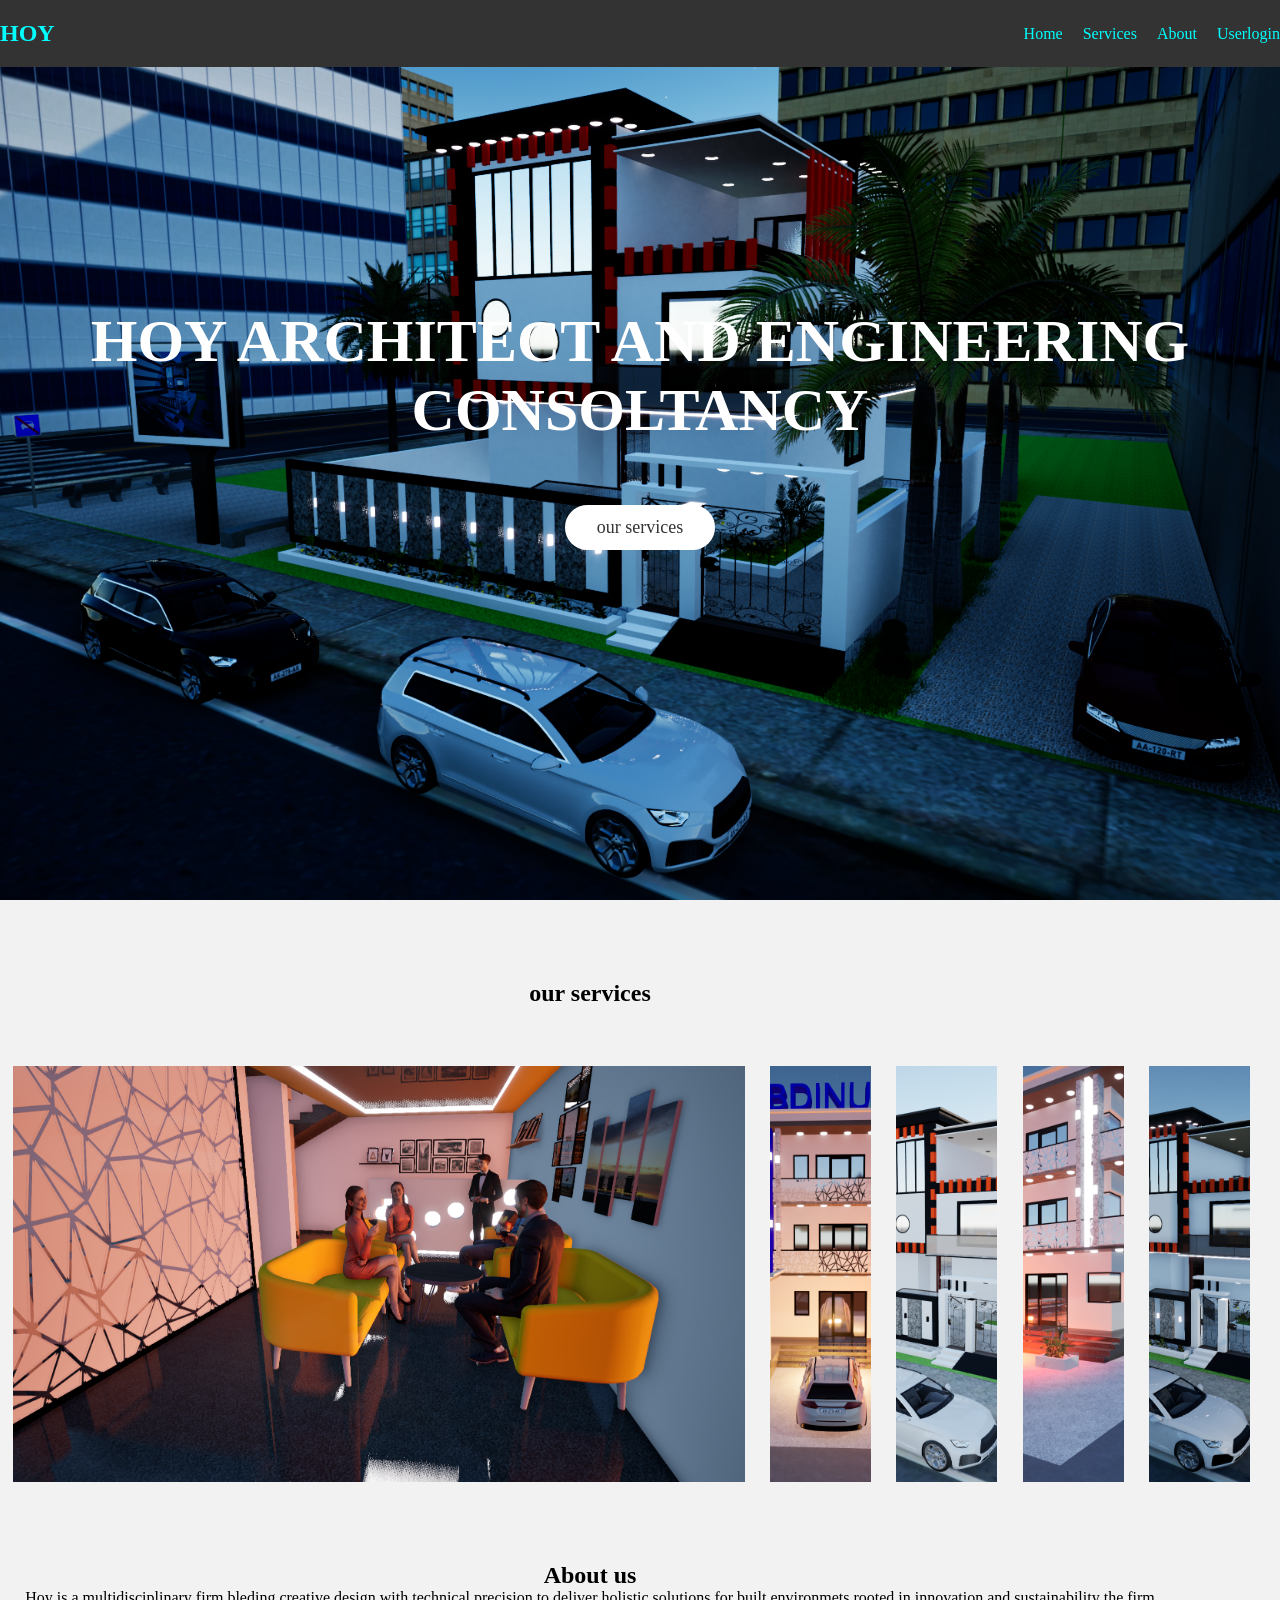
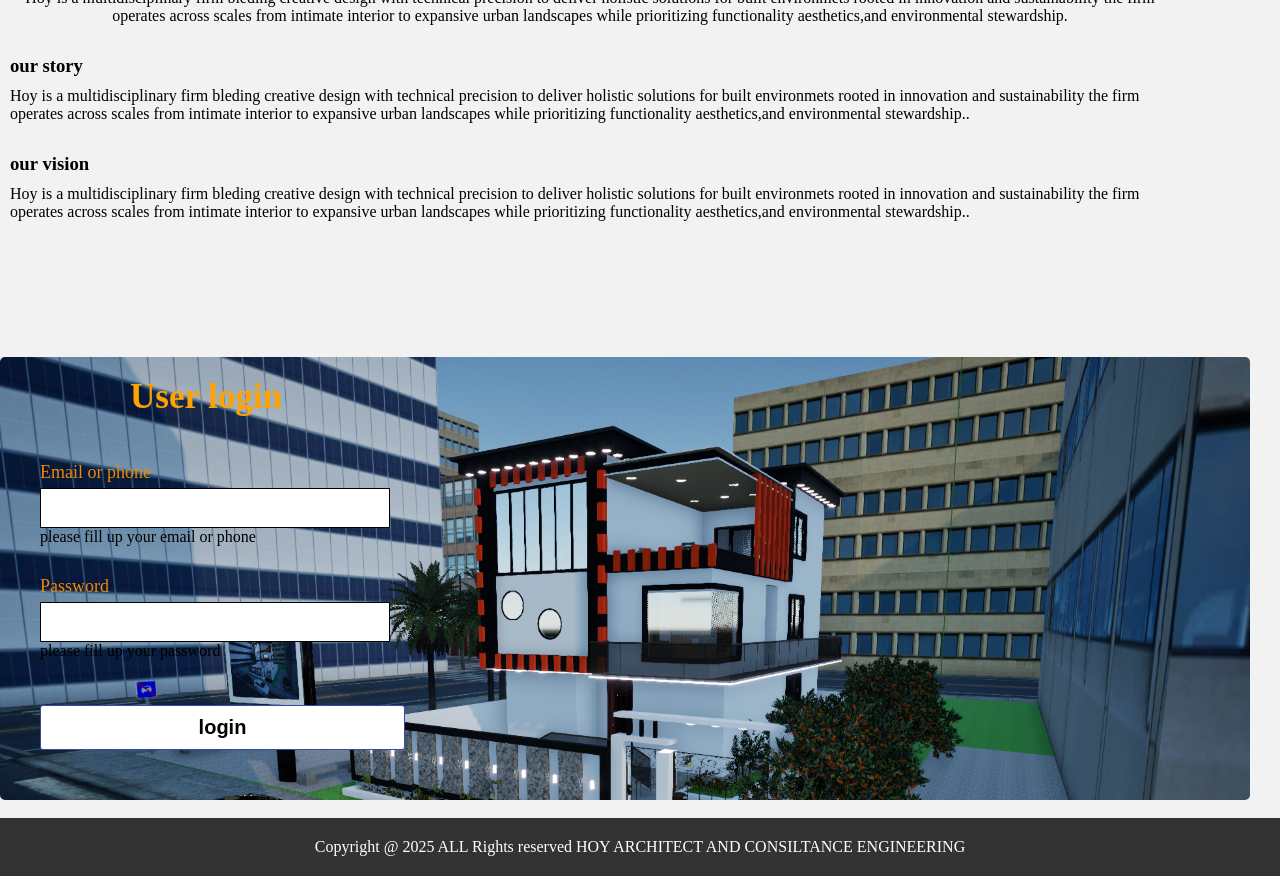
<file: index.html>
<!DOCTYPE html>
<html lang="en">
<head>
    <meta charset="UTF-8">
    <meta name="viewport" content="width=device-width, initial-scale=1.0">
    <title>THE AI UNION PROJECT 1</title>
    <link rel="stylesheet" href="projstyle.css">
</head>
<body>
    <!--header start-->
    <header>
     <nav class="navbar container flex">
        <h2 class="logo"><a href="#">HOY</a></h2>

      
     
    </label>

        <ul class="nav-links flex">
            <li><a href="#home">home</a></li>
            <li><a href="#services">services</a></li>
            <li><a href="#about">about</a></li> 
            <li><a href="#Userlogin">Userlogin</a></li>
           
           
     </nav>
    </header>
    <!--header end-->


    <!--homepage start-->
   <section class="homepage" id="home">
    <div class="content flex">
        <div class="text">
            <h1>HOY ARCHITECT AND ENGINEERING CONSOLTANCY</h1>
            <p></p>
        </div>
        <a href="#services">our services</a>
    </div>
   </section>
    <!--homepage end-->

    <!--services start-->
<section class="services" id="services">
    <div class="container">
        <div class="section-title">
            <h2>our services</h2>
           
        </div>
        
        <div class="gallery">
            <div class="image-box active">
                <img src="PIC2.png">
            </div>

            <div class="image-box">
                <img src="PIC3.png">
            </div>

            <div class="image-box">
                <img src="PIC4.png">
            </div>

            <div class="image-box">
                <img src="PIC5.png">
            </div>

            <div class="image-box">
                <img src="PIC7.png">
            </div>

          
        </div>
   
       
    </div>
</section>

    <!--services end-->

    <!--about us start-->

    <section class="about" id="about">
      <div class="container">
        <div class="section-title">
            <h2>About us</h2>
            <p>Hoy is a multidisciplinary firm bleding creative design with technical precision to deliver holistic solutions for built environmets rooted in innovation and sustainability the firm operates across scales from intimate interior to expansive urban landscapes while prioritizing functionality aesthetics,and environmental stewardship.</p>
        </div>

    <div class="row company-info">
        <h3>our story</h3>
        <p>Hoy is a multidisciplinary firm bleding creative design with technical precision to deliver holistic solutions for built environmets rooted in innovation and sustainability the firm operates across scales from intimate interior to expansive urban landscapes while prioritizing functionality aesthetics,and environmental stewardship..</p>

        <h3>our vision</h3>
        <p>Hoy is a multidisciplinary firm bleding creative design with technical precision to deliver holistic solutions for built environmets rooted in innovation and sustainability the firm operates across scales from intimate interior to expansive urban landscapes while prioritizing functionality aesthetics,and environmental stewardship..</p>
    </div>
    </div>
</div>
      </div>
          
    </section>


</br>
</br>


    </form>
   </div>

</div>
<div class="containers">
    <h1 class="label">User login</h1>
    <form class="login_form" action="home.html" method="post" name="form" onsubmit="return validated()">
        <div class="font">Email or phone</div>
        <input autocomplete="off" type="text" name="email">
        <div id="Email_error">please fill up your email or phone</div>
        <div class="font font2">Password</div>
        <input type="password" name="password">
        <div id="password_error">please fill up your password</div>
        <button type="submit">login</button>
    </form>
</div>
<script src="index.js"></script>
</br>
    <!--abuot us end-->

    <footer class="footer">
        <div class="container">
            <span>Copyright @ 2025 ALL Rights reserved HOY ARCHITECT AND CONSILTANCE ENGINEERING</span>
        </div>
  </footer>


</body>
</htm
</file>
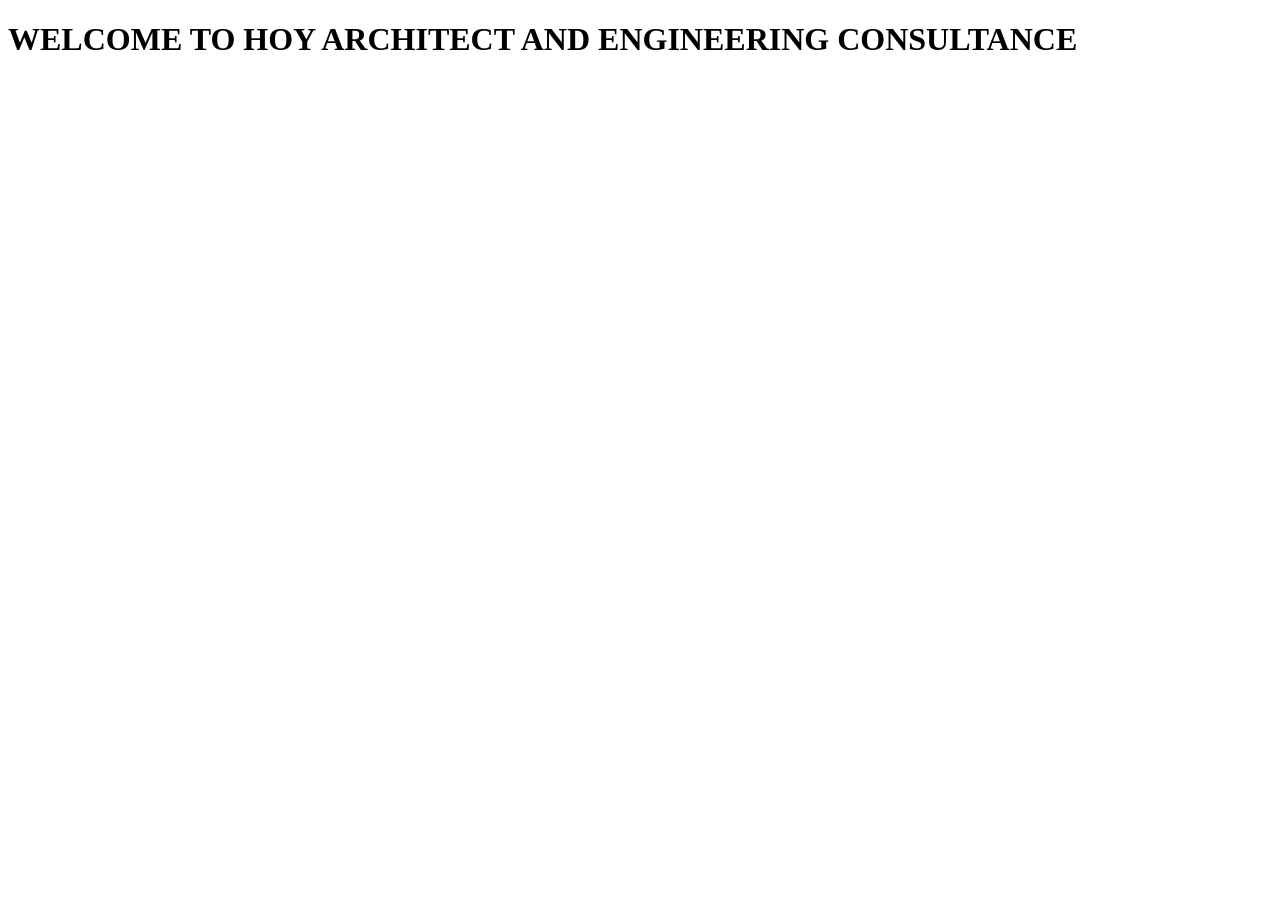
<file: home.html>
<!DOCTYPE html>
<html lang="en">
<head>
    <meta charset="UTF-8">
    <meta name="viewport" content="width=device-width, initial-scale=1.0">
    <title>Document</title>
</head>
<body>
    <h1>WELCOME TO HOY ARCHITECT AND ENGINEERING CONSULTANCE</h1>
</body>
</html>
</file>
<file: projstyle.css>
@import url("https://fonts.googleapis.com/css2?family=Poppins:sght@200;300;400;500;600;700&display=swap");
*{
   margin: 0;
   padding: 0;
   box-sizing: border-box;
   font-size: "Poppins", sans-serif;
}
html{
    scroll-behavior: smooth;
}
body{
    background: #f2f2f2;
   

}
header {
    position: fixed;
    top: 0;
    left: 0;
    width: 100%;
    background: #333;
    z-index: 100;
}
.flex {
    display: flex;
    align-items: center;
}
.containrer {
    max-width: 1200px;
    width: 100%;
    margin: 0 auto;
    padding: 0 20px;
}
.navbar {
    justify-content: space-between;
}
.nav-links{
    gap:20px;
    list-style: none;
}
.navbar a {
    padding: 20px 0;
    display: inline-block;
    color:aqua;
    text-decoration: none;
    text-transform: capitalize;
    transition: 0.5s;

}
.navbar a:hover {
    color:rgb(240, 16, 214)
}
/*hompages*/
.homepage{
position: relative;
height: 100vh;
width: 100%;
background: url("PIC14.png");  
background-size: cover;
background-position: center;

}
.homepage::before {
    content: "";
    position: absolute;
    height: 100%;
    width: 100%;
    top:0;
    left: 0;
    background:rgba(0, 0,0, 0.2.7);
}
.homepage .content{
    position: relative;
    height: 85%;
    flex-direction: column;
    justify-content: center;
}
.homepage .text{
    color: #fff;
    text-align: center;
    margin-bottom: 50px;
}
.homepage .text h1{
    font-size: 60px;
    font-weight: 700;
    margin-bottom: 10px;

}
.homepage a {
    color: #333;
    text-decoration: none;
    background: #fff;
    padding: 10px 30px;
    border-radius: 50px;
    border: 2px solid #fff;
    box-shadow: rgba(0, 0,0, 0.3);
    font-size: 18px;
    transition: 1.1s;
}
.homepage a:hover{
    color: #fff;
    background: rgba(255, 255,255, 0.3);
}
section{
    padding-top: 80px;
    margin-right: 100px;
    
}
.section-title{
    text-align: center;
    flex-direction: row-reverse;
}

section .gallery{
    height: 80%;
    width: 107%;
    display: flex;
    margin: 5% auto 0;
    box-sizing: border-box;
}
section .image-box{
    margin: 0 1%;
    flex-grow: 1;
    flex-basis: 0;
    transition: 0.5s;
}
section .image-box img{
    width: 100%;
    height: 100%;
    object-fit: cover;
    transition: .5s;
}
section .image-box:hover{
    flex-basis: 50%;
}
section .active{
    flex-basis: 50%;
}

section .gallery:hover .active{
    flex-basis: 0;
}

section .image-box:nth-child(1):hover{
    flex-basis: 50%;
}

/*about*/
.about .company-info{
    margin-top: 30px;
}
.about .row{
    padding:0 10px;
}
.about h3{
    margin:  30px 0 10px;
}

.footer{
    background-color: #333;
    padding: 20px 0;
    text-align: center;
   
}
.footer span{
    color:#fff
   
}
section .cards .card{
    width: calc(100% / 2 -15px);
}
@media (width < 560px) {
    section .cards .card {
        width: 100%;
    }
.homepage .text h1{
    font-size: 30px;
}
section h2{
    font-size: 1.5rem;
}
}

.containers{
    position: relative;
    margin-top: 100px;
    width: 1250px;
    height: auto;
   
    background-image: url(PIC7.png);
    background-size: cover;

    border-radius: 5px;
    justify-content: center;

}
.label{
    padding: 20px 130px;
    font-size: 35px;
    font-weight: bold;
    color: #ffa305;
   align-items: center;
}
.login_form{
    padding: 20px 40px;
}
.login_form .font{
    font-size: 18px;
    color: #ef8707;
    margin: 5px 0;
}
.login_form input{
    height: 40px;
    width: 350px;
    padding: 0 5px;
    font-size: 18px;
    outline: none;
    border: 1px solid rgb(0, 0, 0);
}
.login_form .font2{
    margin-top: 30px;
}
.login_form button{
    margin: 45px 0 30px 0;
    height: 45px;
    width: 365px;
    font-size: 20px;
    counter-reset: red;
    outline: none;
    cursor: pointer;
    font-weight: bold;
    background: #ffffff;
    border-radius: 3px;
    border: 1px solid #3949ab;
    transition: .5s;
}
.login_form button:hover{
    background: #151c6a;
}
.login_form #email_error,
.login_form #pass_error{
    margin-top: 5px;
    width: 345px;
    font-size: 18px;
    color: #c62828;
    background:rgba(255, 0,0,0.1);
    text-align: center;
    padding: 5px 8px;
    border-radius: 3px;
    border: 1px solid #ef9a9a;
    display: none;

}
</file>
